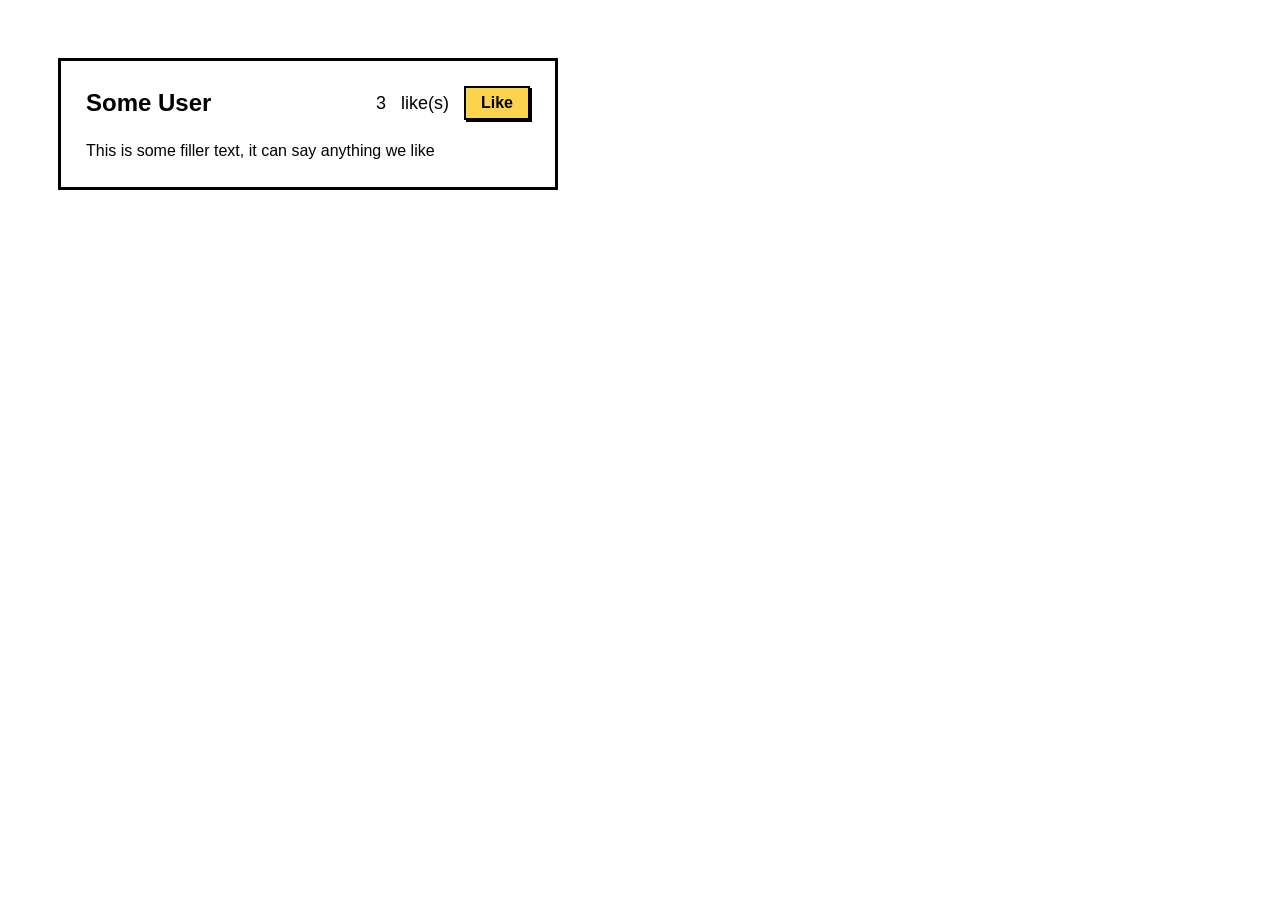
<file: Index.html>
<!DOCTYPE html>
<html lang="en">
<head>
    <meta charset="UTF-8">
    <meta name="viewport" content="width=device-width, initial-scale=1.0">
    <title>Likes</title>
    <link rel="stylesheet" href="./style.css">
</head>
<body>
     <div class="card-container">
        <div class="user-card">
            <div class="card-header">
                <h2>Some User</h2>
                <div class="like-section">
                    <span id="like-count">3</span> like(s)
                    <button onclick="addLike('#like-count')">Like</button>
                </div>
            </div>
            <div class="card-body">
                <p>This is some filler text, it can say anything we like</p>
            </div>
        </div>
    </div>  
    <script src="./main.js"></script>
</body>
</html>
</file>
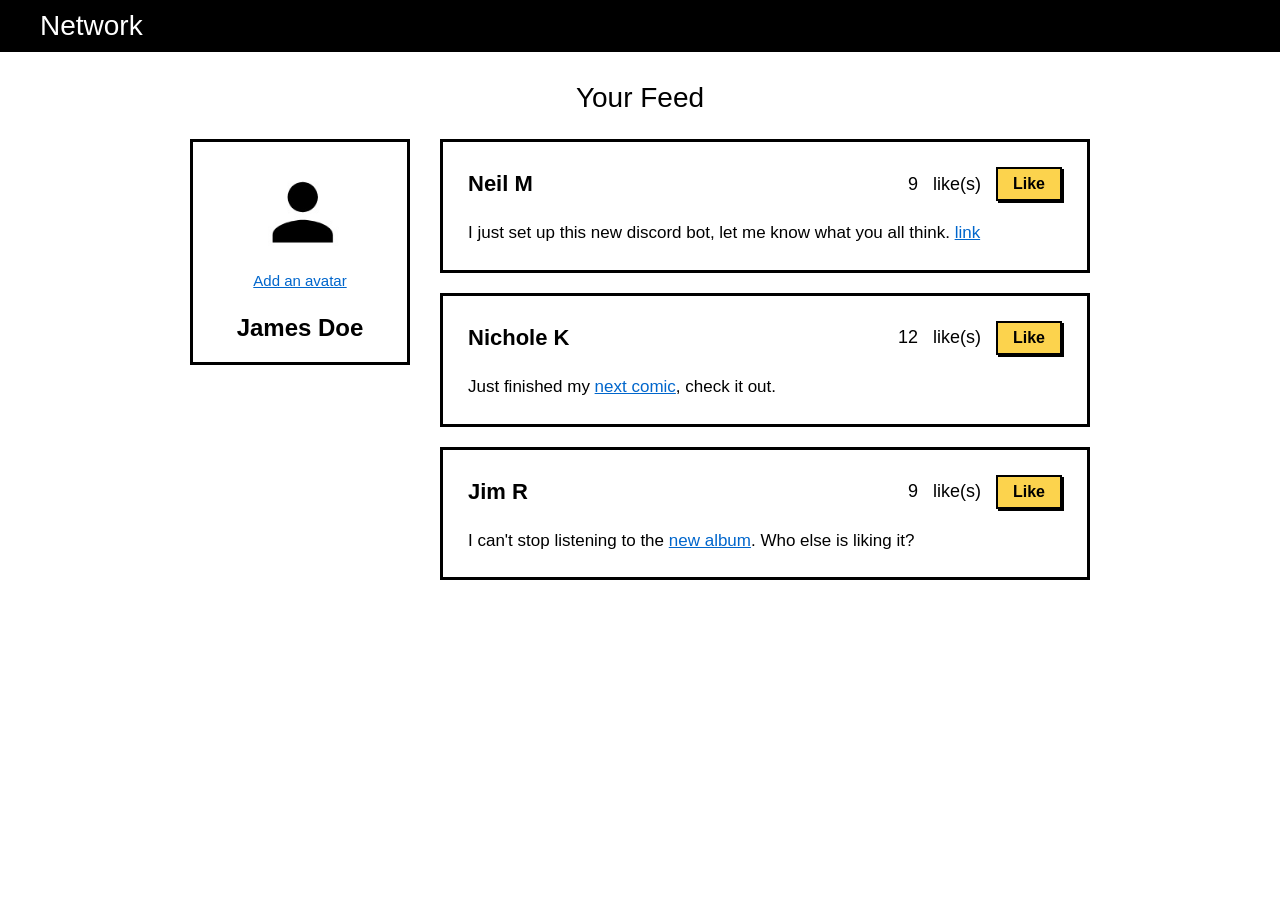
<file: Index2.html>
<!DOCTYPE html>
<html lang="en">
<head>
    <meta charset="UTF-8">
    <meta name="viewport" content="width=device-width, initial-scale=1.0">
    <title>Likes PartII</title>
    <link rel="stylesheet" href="./style2.css">
</head>
<body>
<div class="nav-bar">
        <h1>Network</h1>
    </div>

    <h2 class="feed-title">Your Feed</h2>

    <div class="main-container">
        
        <div class="profile-box">
            <div class="avatar-placeholder">
                <img src="./assests/Untitled.jpg" alt="profile-pic"></img>
            </div>
            <a href="#" class="avatar-link">Add an avatar</a>
            <h3>James Doe</h3>
        </div>

        <div class="feed-column">
            
            <div class="post-card">
                <div class="post-header">
                    <h3>Neil M</h3>
                    <div class="like-section">
                        <span id="like-count-0">9</span> like(s)
                        <button onclick="addLike(0, '#like-count-0')">Like</button>
                    </div>
                </div>
                <p>I just set up this new discord bot, let me know what you all think. <a href="#">link</a></p>
            </div>

            <div class="post-card">
                <div class="post-header">
                    <h3>Nichole K</h3>
                    <div class="like-section">
                        <span id="like-count-1">12</span> like(s)
                        <button onclick="addLike(1, '#like-count-1')">Like</button>
                    </div>
                </div>
                <p>Just finished my <a href="#">next comic</a>, check it out.</p>
            </div>

            <div class="post-card">
                <div class="post-header">
                    <h3>Jim R</h3>
                    <div class="like-section">
                        <span id="like-count-2">9</span> like(s)
                        <button onclick="addLike(2, '#like-count-2')">Like</button>
                    </div>
                </div>
                <p>I can't stop listening to the <a href="#">new album</a>. Who else is liking it?</p>
            </div>

        </div>
    </div>
    <script src="./main2.js"></script> 
</body>
</html>
</file>
<file: style.css>
body {
    font-family: sans-serif;
    background-color: #ffffff;
    padding: 50px;
}

.card-container {
    display: flex;
    gap: 30px;
    align-items: flex-start;
}

/* Replicating the main black-bordered box */
.user-card {
    border: 3px solid #000000;
    width: 500px;
    padding: 25px;
    box-sizing: border-box;
}

.card-header {
    display: flex;
    justify-content: space-between;
    align-items: center;
    margin-bottom: 20px;
}

.card-header h2 {
    margin: 0;
    font-size: 24px;
    font-weight: 600;
}

.like-section {
    display: flex;
    align-items: center;
    gap: 15px;
    font-size: 18px;
}

/* Styled to match the yellow, bold look in the drawing */
.like-section button {
    background-color: #fcd34d;
    border: 2px solid #000000;
    box-shadow: 2px 2px 0px #000000;
    padding: 6px 15px;
    font-size: 16px;
    font-weight: bold;
    cursor: pointer;
}

.like-section button:active {
    box-shadow: 0px 0px 0px #000000;
    transform: translate(2px, 2px);
}

.card-body p {
    margin: 0;
    font-size: 16px;
    color: #000000;
    line-height: 1.4;
}
</file>
<file: style2.css>
body {
    font-family: sans-serif;
    background-color: #ffffff;
    margin: 0;
    padding: 0;
    color: #000000;
}

/* Top Dark Header Bar */
.nav-bar {
    background-color: #000000;
    color: #ffffff;
    padding: 10px 40px;
    margin-bottom: 30px;
}

.nav-bar h1 {
    margin: 0;
    font-size: 28px;
    font-weight: 500;
}

/* Page Subheading */
.feed-title {
    text-align: center;
    font-size: 28px;
    margin-bottom: 25px;
    font-weight: 500;
}

/* Main content wrapper using flexbox for sidebar and feed layout */
.main-container {
    display: flex;
    max-width: 900px;
    margin: 0 auto;
    gap: 30px;
    padding: 0 20px;
}

/* Left Profile Sidebar Box */
.profile-box {
    border: 3px solid #000000;
    width: 220px;
    padding: 20px;
    text-align: center;
    align-self: flex-start; /* Prevents stretching */
    box-sizing: border-box;
}

.avatar-placeholder {
    width: 90px;
    height: 90px;
    margin: 0 auto 20px auto;
    display: flex;
}

.avatar-placeholder img {
    width: 100px;
    height: 100px;
}

.avatar-link {
    color: #0066cc;
    text-decoration: underline;
    font-size: 15px;
    display: inline-block;
    margin-bottom: 25px;
}

.profile-box h3 {
    margin: 0;
    font-size: 24px;
    font-weight: 600;
}

/* Right Feed Column */
.feed-column {
    flex-grow: 1;
    display: flex;
    flex-direction: column;
    gap: 20px;
}

/* Post Cards */
.post-card {
    border: 3px solid #000000;
    padding: 25px;
    box-sizing: border-box;
}

.post-header {
    display: flex;
    justify-content: space-between;
    align-items: center;
    margin-bottom: 20px;
}

.post-header h3 {
    margin: 0;
    font-size: 22px;
    font-weight: 600;
}

.like-section {
    display: flex;
    align-items: center;
    gap: 15px;
    font-size: 18px;
}

/* Styled Yellow Interactive Button */
.like-section button {
    background-color: #fcd34d;
    border: 2px solid #000000;
    box-shadow: 2px 2px 0px #000000;
    padding: 6px 15px;
    font-size: 16px;
    font-weight: bold;
    cursor: pointer;
}

.like-section button:active {
    box-shadow: 0px 0px 0px #000000;
    transform: translate(2px, 2px);
}

.post-card p {
    margin: 0;
    font-size: 17px;
    line-height: 1.4;
}

.post-card p a {
    color: #0066cc;
    text-decoration: underline;
}
</file>
